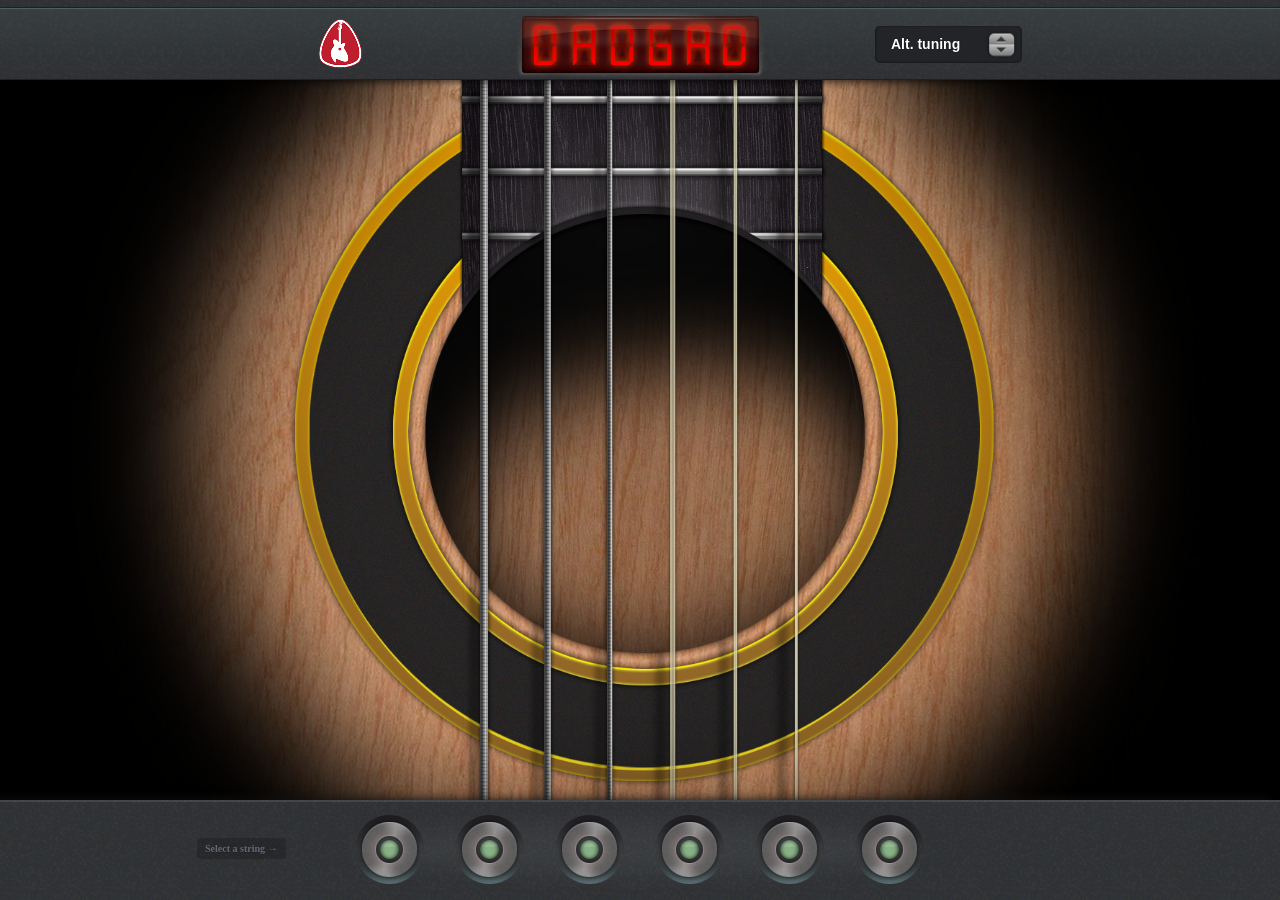
<file: GUITARTUNERCHORDFYLAN/dadgad.html>
<!DOCTYPE html>
<html lang="en">
<head>
	<meta charset="utf-8" />
	
	<title>Guitar Tuner</title>
	
	<link href="img/icons/favicon.png" rel="shortcut icon" />
	<link rel="stylesheet" href="css/madahrohani.css" />
	
	<script src="js/jquery-1.6.1.min.js"></script>
	<script src="js/scripts.js"></script>
</head>
<body>
	<nav>
		<ul>
			<li><div title="STEM GUITAR" tabindex="1"></div></li>
			<li class="LCD" id="dadgad">
				<div id="LCD1"></div>
				<div id="LCD2"></div>
				<div id="LCD3"></div>
				<div id="LCD4"></div>
				<div id="LCD5"></div>
				<div id="LCD6"></div>
			</li>
			<li class="dropdown" tabindex="2">
				Alt. tuning
				<ul>
					<li><a href="index.html" tabindex="3">Standard</a></li>
					<li><a href="half-step.html" tabindex="3">1/2 Step Down</a></li>
					<li><a href="full-step.html" tabindex="3">Full Step Down</a></li>
					<li><a href="drop-d.html" tabindex="3">Drop D</a></li>
					<li><a href="drop-c.html" tabindex="3">Drop C</a></li>
					<li><a href="open-d.html" tabindex="3">Open D</a></li>
					<li><a href="dadgad.html" tabindex="3">DADGAD</a></li>
					<li><a href="iris.html" tabindex="3">Iris</a></li>
				</ul>
			</li>
		</ul>
	</nav>
	
	<section id="buttons">
		<div>
			<h6>Select a string &rarr;</h6>
			<ul id="notes">
				<li id="noteD1" tabindex="4"></li>
				<li id="noteA1" tabindex="5"></li>
				<li id="noteD2" tabindex="6"></li>
				<li id="noteG2" tabindex="7"></li>
				<li id="noteA2" tabindex="8"></li>
				<li id="noteD3" tabindex="9"></li>
			</ul>
		</div>	
	</section>
	
	<section id="FAQ">
		<div>
			<div id="close-button"></div>
			
			<h1>Guitar Tuner <small>Version 2.0</small></h1>
			
			<h2>Frequently Asked Questions (FAQ)</h2>
			
			<h3>Do I need a microphone?</h3>
			<p>Nope, this is not an electronic tuner. This tuner serves as a reference for the notes you need when you tune your guitar, but it's up to your ears to do the actual tuning work. This is what it means to <em>tune your guitar by ear</em> and it's a lot more fun to do. Try it out. </p>
			
			<h3>Can I use my keyboard to navigate?</h3>
			<p>Absolutely! Number keys <strong>1 through 6</strong> correspond to their strings.<p>
			<p>You can also advance to adjacent strings using the <strong>left and right</strong> arrow keys.</p>
			<p>Pressing <strong>ESC</strong> will stop all the notes ringing.</p>
			
			<h3>Who made this thing?</h3>
			<p>This app was made by two very fine gentlemen:</p>
				<ul>
					<li><strong>Yosh Talwar - </strong> <a href="http://ytalwar.com" target="_blank">ytalwar.com</a> and</li>
					<li><strong>Tim West - </strong> <a href="http://www.timwestdesigns.com" target="_blank">timwestdesigns.com</a></li>
				</ul>
			
			<h3>Are you going to make an Android or iPhone app?</h3>
			<p>Maybe. Do you want to help? If so, get in touch.</p>
			
			<h3>I have other questions.</h3>
			<p>If you have any other questions, or you're just bored and want to say hey, feel free to get in touch with either of us from our websites.</p>
		</div>
	</section>

<script type="text/javascript">

  var _gaq = _gaq || [];
  _gaq.push(['_setAccount', 'UA-24338622-1']);
  _gaq.push(['_trackPageview']);

  (function() {
    var ga = document.createElement('script'); ga.type = 'text/javascript'; ga.async = true;
    ga.src = ('https:' == document.location.protocol ? 'https://ssl' : 'http://www') + '.google-analytics.com/ga.js';
    var s = document.getElementsByTagName('script')[0]; s.parentNode.insertBefore(ga, s);
  })();

</script>

</body>
</html>
<!-- 
                       _____
                      q o o p
                      q o!o p
                      d o!o b
                       \!!!/
                       |===|
                       |!!!|
                       |!!!|
                       |!!!|
                       |!!!|
                       |!!!|
                      _|!!!|__
                    .+=|!!!|=+.`.
                  .'   |!!!|   `.\
                 /     !===!     \\
                 |    /|!!!|\    ||
                  \   \!!!!!/   //
                   )   `==='   ((
                 .'    !!!!!    `..
                /      !!!!!      \\
               |       !!!!!       ||
               |       !!!!!       ||
               |       !!!!!       ||
                \     =======     //
                 `.    ooooo    .;'
                   `-._______.-'

-->
</file>
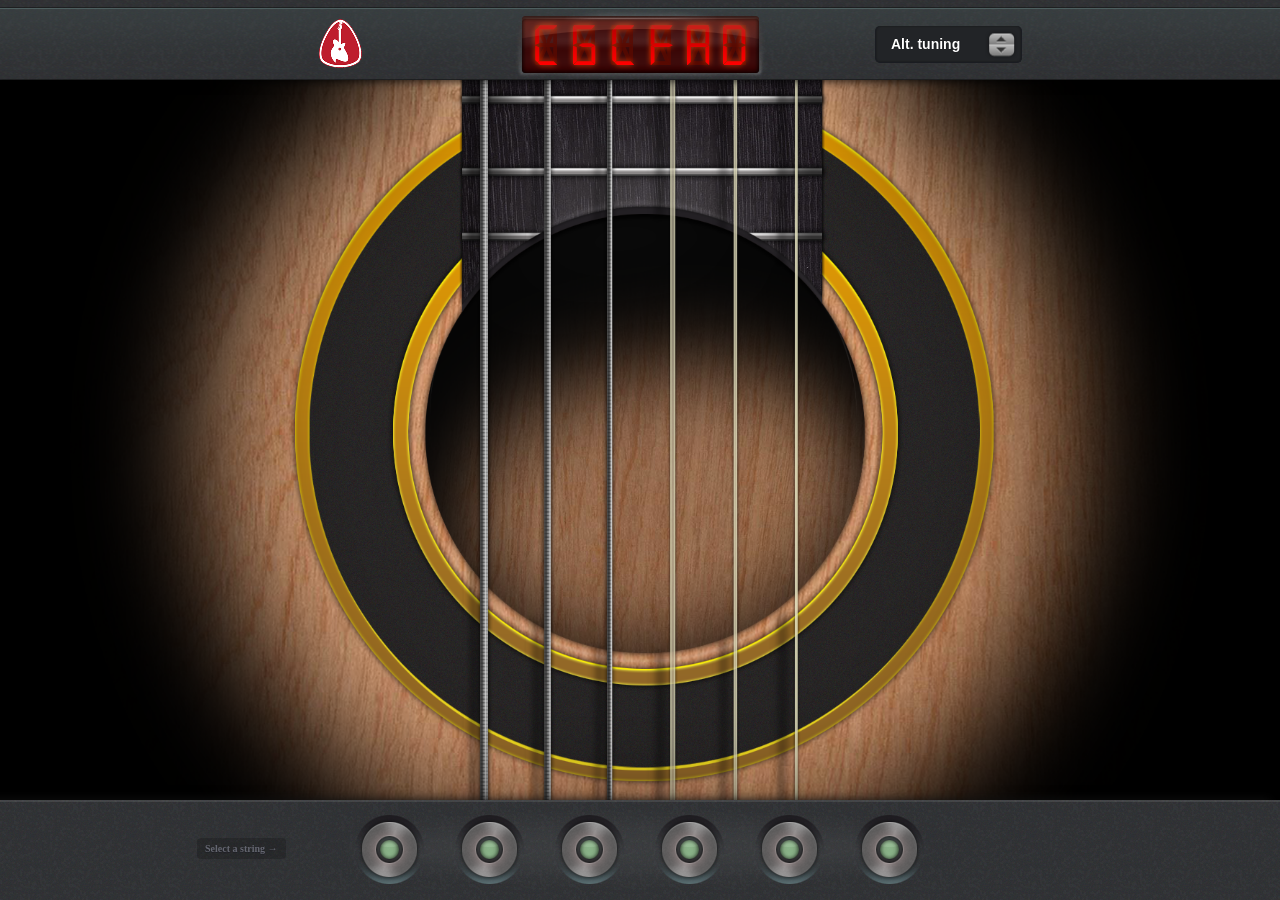
<file: GUITARTUNERCHORDFYLAN/drop-c.html>
<!DOCTYPE html>
<html lang="en">
<head>
	<meta charset="utf-8" />
	
	<title>Guitar Tuner</title>
	
	<link href="img/icons/favicon.png" rel="shortcut icon" />
	<link rel="stylesheet" href="css/madahrohani.css" />
	
	<script src="js/jquery-1.6.1.min.js"></script>
	<script src="js/scripts.js"></script>
</head>
<body>
	<nav>
		<ul>
			<li><div title="FAQ" tabindex="1"></div></li>
			<li class="LCD" id="drop-c">
				<div id="LCD1"></div>
				<div id="LCD2"></div>
				<div id="LCD3"></div>
				<div id="LCD4"></div>
				<div id="LCD5"></div>
				<div id="LCD6"></div>
			</li>
			<li class="dropdown" tabindex="2">
				Alt. tuning
				<ul>
					<li><a href="index.html" tabindex="3">Standard</a></li>
					<li><a href="half-step.html" tabindex="3">1/2 Step Down</a></li>
					<li><a href="full-step.html" tabindex="3">Full Step Down</a></li>
					<li><a href="drop-d.html" tabindex="3">Drop D</a></li>
					<li><a href="drop-c.html" tabindex="3">Drop C</a></li>
					<li><a href="open-d.html" tabindex="3">Open D</a></li>
					<li><a href="dadgad.html" tabindex="3">DADGAD</a></li>
					<li><a href="iris.html" tabindex="3">Iris</a></li>
				</ul>
			</li>
		</ul>
	</nav>
	
	<section id="buttons">
		<div>
			<h6>Select a string &rarr;</h6>
			<ul id="notes">
				<li id="noteC1" tabindex="4"></li>
				<li id="noteG1" tabindex="5"></li>
				<li id="noteC2" tabindex="6"></li>
				<li id="noteF2" tabindex="7"></li>
				<li id="noteA2" tabindex="8"></li>
				<li id="noteD3" tabindex="9"></li>
			</ul>
		</div>
	</section>
	
	<section id="FAQ">
		<div>
			<div id="close-button"></div>
			
			<h1>Guitar Tuner <small>Version 2.0</small></h1>
			
			<h2>Frequently Asked Questions (FAQ)</h2>
			
			<h3>Do I need a microphone?</h3>
			<p>Nope, this is not an electronic tuner. This tuner serves as a reference for the notes you need when you tune your guitar, but it's up to your ears to do the actual tuning work. This is what it means to <em>tune your guitar by ear</em> and it's a lot more fun to do. Try it out. </p>
			
			<h3>Can I use my keyboard to navigate?</h3>
			<p>Absolutely! Number keys <strong>1 through 6</strong> correspond to their strings.<p>
			<p>You can also advance to adjacent strings using the <strong>left and right</strong> arrow keys.</p>
			<p>Pressing <strong>ESC</strong> will stop all the notes ringing.</p>
			
			<h3>Who made this thing?</h3>
			<p>This app was made by two very fine gentlemen:</p>
				<ul>
					<li><strong>Yosh Talwar - </strong> <a href="http://ytalwar.com" target="_blank">ytalwar.com</a> and</li>
					<li><strong>Tim West - </strong> <a href="http://www.timwestdesigns.com" target="_blank">timwestdesigns.com</a></li>
				</ul>
			
			<h3>Are you going to make an Android or iPhone app?</h3>
			<p>Maybe. Do you want to help? If so, get in touch.</p>
			
			<h3>I have other questions.</h3>
			<p>If you have any other questions, or you're just bored and want to say hey, feel free to get in touch with either of us from our websites.</p>
		</div>
	</section>

<script type="text/javascript">

  var _gaq = _gaq || [];
  _gaq.push(['_setAccount', 'UA-24338622-1']);
  _gaq.push(['_trackPageview']);

  (function() {
    var ga = document.createElement('script'); ga.type = 'text/javascript'; ga.async = true;
    ga.src = ('https:' == document.location.protocol ? 'https://ssl' : 'http://www') + '.google-analytics.com/ga.js';
    var s = document.getElementsByTagName('script')[0]; s.parentNode.insertBefore(ga, s);
  })();

</script>

</body>
</html>
<!-- 
                       _____
                      q o o p
                      q o!o p
                      d o!o b
                       \!!!/
                       |===|
                       |!!!|
                       |!!!|
                       |!!!|
                       |!!!|
                       |!!!|
                      _|!!!|__
                    .+=|!!!|=+.`.
                  .'   |!!!|   `.\
                 /     !===!     \\
                 |    /|!!!|\    ||
                  \   \!!!!!/   //
                   )   `==='   ((
                 .'    !!!!!    `..
                /      !!!!!      \\
               |       !!!!!       ||
               |       !!!!!       ||
               |       !!!!!       ||
                \     =======     //
                 `.    ooooo    .;'
                   `-._______.-'

-->
</file>
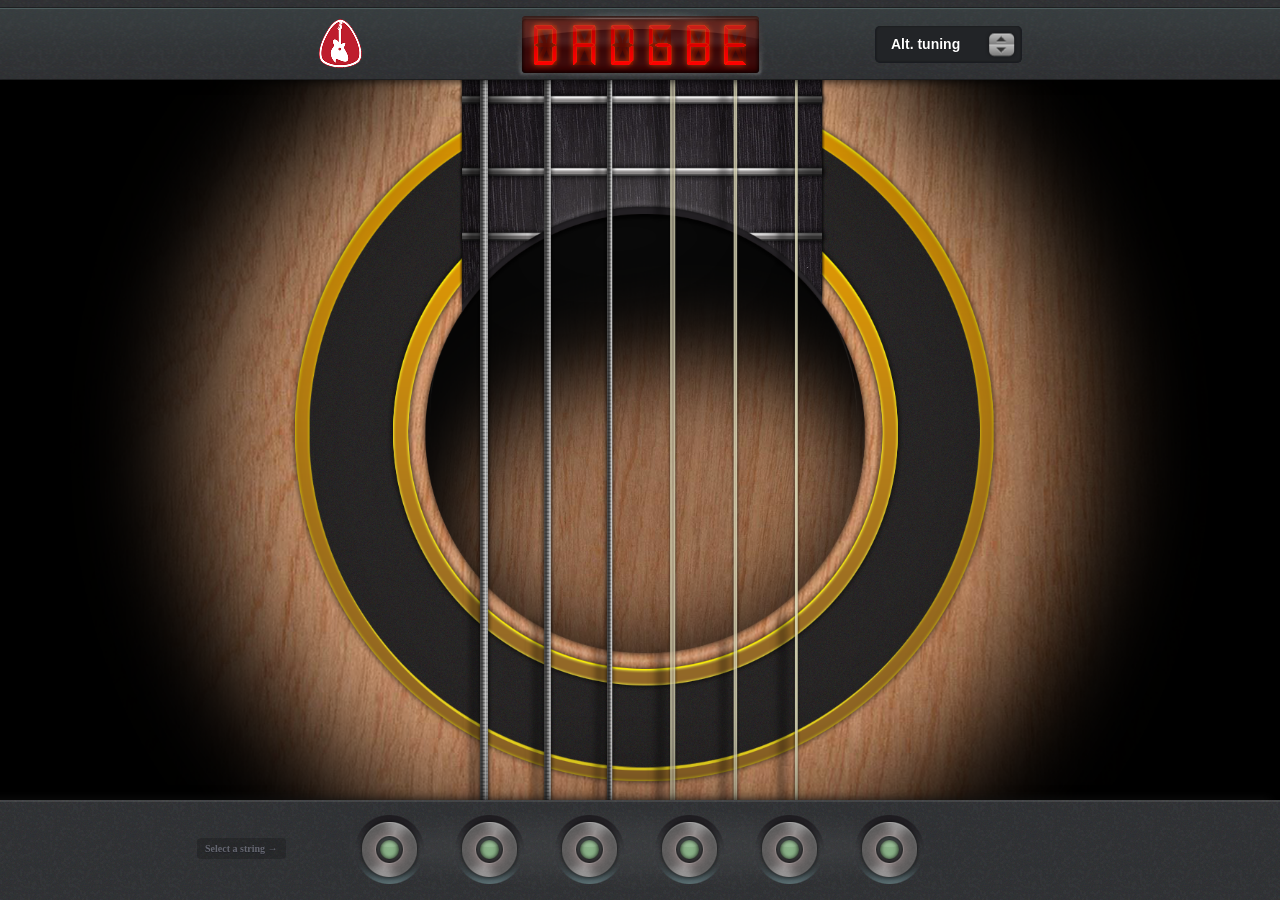
<file: GUITARTUNERCHORDFYLAN/drop-d.html>
<!DOCTYPE html>
<html lang="en">
<head>
	<meta charset="utf-8" />
	
	<title>Guitar Tuner</title>
	
	<link href="img/icons/favicon.png" rel="shortcut icon" />
	<link rel="stylesheet" href="css/madahrohani.css" type="text/css" />
	
	<script src="js/jquery-1.6.1.min.js"></script>
	<script src="js/scripts.js"></script>
</head>
<body>
	<nav>
		<ul>
			<li><div title="FAQ" tabindex="1"></div></li>
			<li class="LCD" id="drop-d">
				<div id="LCD1"></div>
				<div id="LCD2"></div>
				<div id="LCD3"></div>
				<div id="LCD4"></div>
				<div id="LCD5"></div>
				<div id="LCD6"></div>
			</li>
			<li class="dropdown" tabindex="2">
				Alt. tuning
				<ul>
					<li><a href="index.html" tabindex="3">Standard</a></li>
					<li><a href="half-step.html" tabindex="3">1/2 Step Down</a></li>
					<li><a href="full-step.html" tabindex="3">Full Step Down</a></li>
					<li><a href="drop-d.html" tabindex="3">Drop D</a></li>
					<li><a href="drop-c.html" tabindex="3">Drop C</a></li>
					<li><a href="open-d.html" tabindex="3">Open D</a></li>
					<li><a href="dadgad.html" tabindex="3">DADGAD</a></li>
					<li><a href="iris.html" tabindex="3">Iris</a></li>
				</ul>
			</li>
		</ul>
	</nav>
	
	<section id="buttons">
		<div>
			<h6>Select a string &rarr;</h6>
			<ul id="notes">
				<li id="noteD1" tabindex="4"></li>
				<li id="noteA1" tabindex="5"></li>
				<li id="noteD2" tabindex="6"></li>
				<li id="noteG2" tabindex="7"></li>
				<li id="noteB2" tabindex="8"></li>
				<li id="noteE3" tabindex="9"></li>
			</ul>
		</div>	
	</section>
	
	<section id="FAQ">
		<div>
			<div id="close-button"></div>
			
			<h1>Guitar Tuner <small>Version 2.0</small></h1>
			
			<h2>Frequently Asked Questions (FAQ)</h2>
			
			<h3>Do I need a microphone?</h3>
			<p>Nope, this is not an electronic tuner. This tuner serves as a reference for the notes you need when you tune your guitar, but it's up to your ears to do the actual tuning work. This is what it means to <em>tune your guitar by ear</em> and it's a lot more fun to do. Try it out. </p>
			
			<h3>Can I use my keyboard to navigate?</h3>
			<p>Absolutely! Number keys <strong>1 through 6</strong> correspond to their strings.<p>
			<p>You can also advance to adjacent strings using the <strong>left and right</strong> arrow keys.</p>
			<p>Pressing <strong>ESC</strong> will stop all the notes ringing.</p>
			
			<h3>Who made this thing?</h3>
			<p>This app was made by two very fine gentlemen:</p>
				<ul>
					<li><strong>Yosh Talwar - </strong> <a href="http://ytalwar.com" target="_blank">ytalwar.com</a> and</li>
					<li><strong>Tim West - </strong> <a href="http://www.timwestdesigns.com" target="_blank">timwestdesigns.com</a></li>
				</ul>
			
			<h3>Are you going to make an Android or iPhone app?</h3>
			<p>Maybe. Do you want to help? If so, get in touch.</p>
			
			<h3>I have other questions.</h3>
			<p>If you have any other questions, or you're just bored and want to say hey, feel free to get in touch with either of us from our websites.</p>
		</div>
	</section>

<script type="text/javascript">

  var _gaq = _gaq || [];
  _gaq.push(['_setAccount', 'UA-24338622-1']);
  _gaq.push(['_trackPageview']);

  (function() {
    var ga = document.createElement('script'); ga.type = 'text/javascript'; ga.async = true;
    ga.src = ('https:' == document.location.protocol ? 'https://ssl' : 'http://www') + '.google-analytics.com/ga.js';
    var s = document.getElementsByTagName('script')[0]; s.parentNode.insertBefore(ga, s);
  })();

</script>

</body>
</html>
<!-- 
                       _____
                      q o o p
                      q o!o p
                      d o!o b
                       \!!!/
                       |===|
                       |!!!|
                       |!!!|
                       |!!!|
                       |!!!|
                       |!!!|
                      _|!!!|__
                    .+=|!!!|=+.`.
                  .'   |!!!|   `.\
                 /     !===!     \\
                 |    /|!!!|\    ||
                  \   \!!!!!/   //
                   )   `==='   ((
                 .'    !!!!!    `..
                /      !!!!!      \\
               |       !!!!!       ||
               |       !!!!!       ||
               |       !!!!!       ||
                \     =======     //
                 `.    ooooo    .;'
                   `-._______.-'

-->
</file>
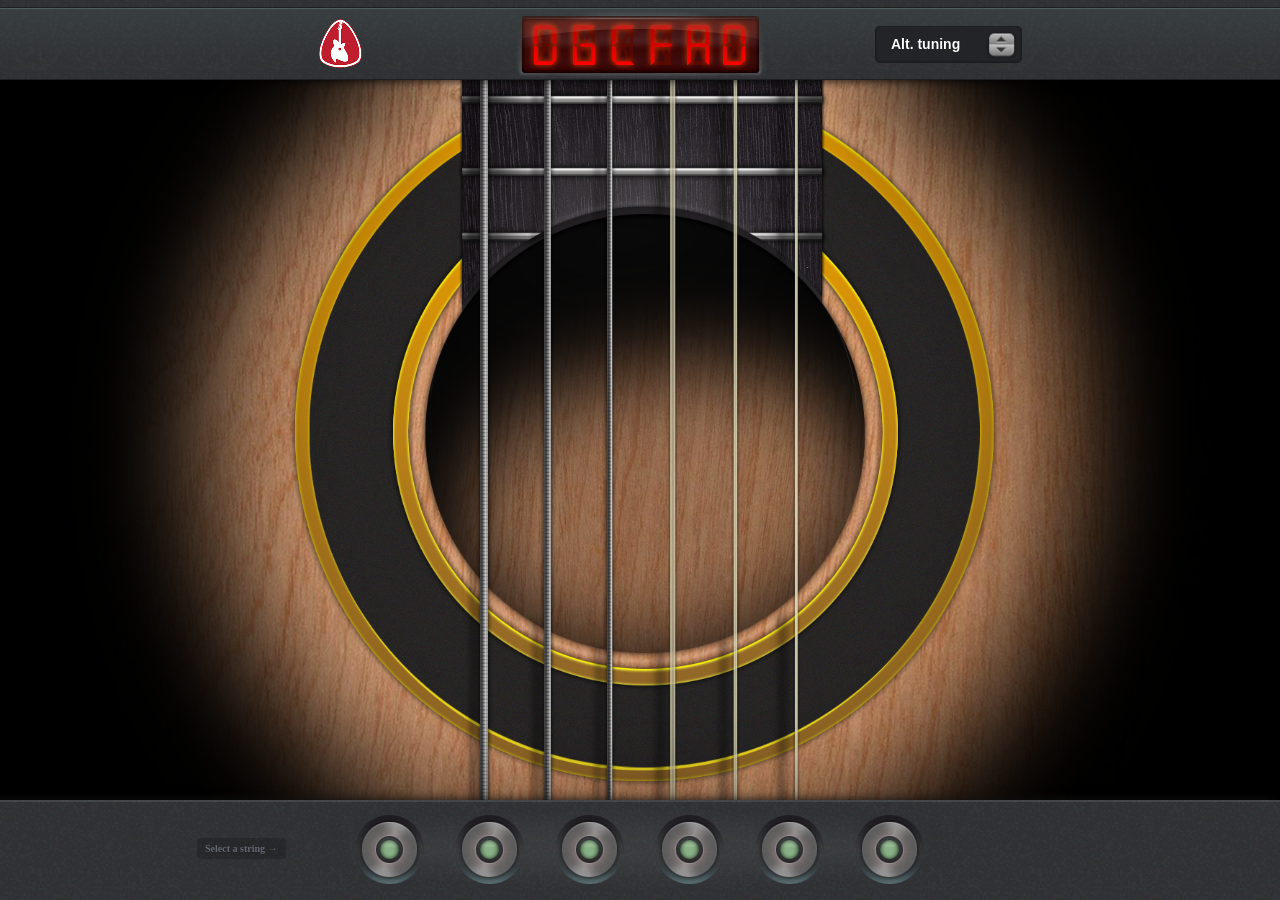
<file: GUITARTUNERCHORDFYLAN/full-step.html>
<!DOCTYPE html>
<html lang="en">
<head>
	<meta charset="utf-8" />
	
	<title>Guitar Tuner</title>
	
	<link href="img/icons/favicon.png" rel="shortcut icon" />
	<link rel="stylesheet" href="css/madahrohani.css" />
	
	<script src="js/jquery-1.6.1.min.js"></script>
	<script src="js/scripts.js"></script>
</head>
<body>
	<nav>
		<ul>
			<li><div title="FAQ" tabindex="1"></div></li>
			<li class="LCD" id="full-step">
				<div id="LCD1"></div>
				<div id="LCD2"></div>
				<div id="LCD3"></div>
				<div id="LCD4"></div>
				<div id="LCD5"></div>
				<div id="LCD6"></div>
			</li>
			<li class="dropdown" tabindex="2">
				Alt. tuning
				<ul>
					<li><a href="index.html" tabindex="3">Standard</a></li>
					<li><a href="half-step.html" tabindex="3">1/2 Step Down</a></li>
					<li><a href="full-step.html" tabindex="3">Full Step Down</a></li>
					<li><a href="drop-d.html" tabindex="3">Drop D</a></li>
					<li><a href="drop-c.html" tabindex="3">Drop C</a></li>
					<li><a href="open-d.html" tabindex="3">Open D</a></li>
					<li><a href="dadgad.html" tabindex="3">DADGAD</a></li>
					<li><a href="iris.html" tabindex="3">Iris</a></li>
				</ul>
			</li>
		</ul>
	</nav>
	
	<section id="buttons">
		<div>
			<h6>Select a string &rarr;</h6>
			<ul id="notes">
				<li id="noteD1" tabindex="4"></li>
				<li id="noteG1" tabindex="5"></li>
				<li id="noteC2" tabindex="6"></li>
				<li id="noteF2" tabindex="7"></li>
				<li id="noteA2" tabindex="8"></li>
				<li id="noteD3" tabindex="9"></li>
			</ul>
		</div>	
	</section>
	
	<section id="FAQ">
		<div>
			<div id="close-button"></div>
			
			<h1>Guitar Tuner <small>Version 2.0</small></h1>
			
			<h2>Frequently Asked Questions (FAQ)</h2>
			
			<h3>Do I need a microphone?</h3>
			<p>Nope, this is not an electronic tuner. This tuner serves as a reference for the notes you need when you tune your guitar, but it's up to your ears to do the actual tuning work. This is what it means to <em>tune your guitar by ear</em> and it's a lot more fun to do. Try it out. </p>
			
			<h3>Can I use my keyboard to navigate?</h3>
			<p>Absolutely! Number keys <strong>1 through 6</strong> correspond to their strings.<p>
			<p>You can also advance to adjacent strings using the <strong>left and right</strong> arrow keys.</p>
			<p>Pressing <strong>ESC</strong> will stop all the notes ringing.</p>
			
			<h3>Who made this thing?</h3>
			<p>This app was made by two very fine gentlemen:</p>
				<ul>
					<li><strong>Yosh Talwar - </strong> <a href="http://ytalwar.com" target="_blank">ytalwar.com</a> and</li>
					<li><strong>Tim West - </strong> <a href="http://www.timwestdesigns.com" target="_blank">timwestdesigns.com</a></li>
				</ul>
			
			<h3>Are you going to make an Android or iPhone app?</h3>
			<p>Maybe. Do you want to help? If so, get in touch.</p>
			
			<h3>I have other questions.</h3>
			<p>If you have any other questions, or you're just bored and want to say hey, feel free to get in touch with either of us from our websites.</p>
		</div>
	</section>

<script type="text/javascript">

  var _gaq = _gaq || [];
  _gaq.push(['_setAccount', 'UA-24338622-1']);
  _gaq.push(['_trackPageview']);

  (function() {
    var ga = document.createElement('script'); ga.type = 'text/javascript'; ga.async = true;
    ga.src = ('https:' == document.location.protocol ? 'https://ssl' : 'http://www') + '.google-analytics.com/ga.js';
    var s = document.getElementsByTagName('script')[0]; s.parentNode.insertBefore(ga, s);
  })();

</script>

</body>
</html>
<!-- 
                       _____
                      q o o p
                      q o!o p
                      d o!o b
                       \!!!/
                       |===|
                       |!!!|
                       |!!!|
                       |!!!|
                       |!!!|
                       |!!!|
                      _|!!!|__
                    .+=|!!!|=+.`.
                  .'   |!!!|   `.\
                 /     !===!     \\
                 |    /|!!!|\    ||
                  \   \!!!!!/   //
                   )   `==='   ((
                 .'    !!!!!    `..
                /      !!!!!      \\
               |       !!!!!       ||
               |       !!!!!       ||
               |       !!!!!       ||
                \     =======     //
                 `.    ooooo    .;'
                   `-._______.-'

-->
</file>
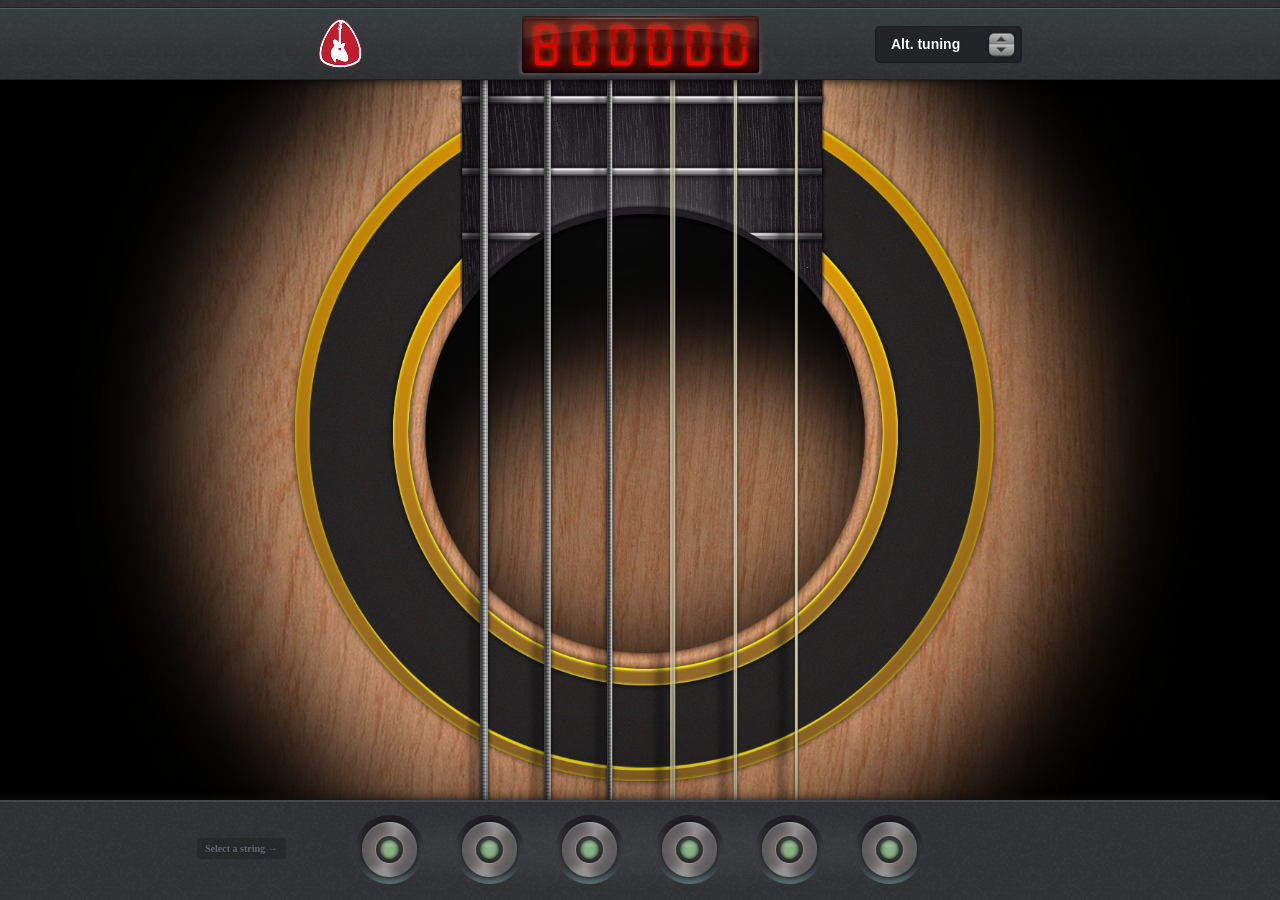
<file: GUITARTUNERCHORDFYLAN/iris.html>
<!DOCTYPE html>
<html lang="en">
<head>
	<meta charset="utf-8" />
	
	<title>Guitar Tuner</title>
	
	<link href="img/icons/favicon.png" rel="shortcut icon" />
	<link rel="stylesheet" href="css/madahrohani.css" />
	
	<script src="js/jquery-1.6.1.min.js"></script>
	<script src="js/scripts.js"></script>
</head>
<body>
	<nav>
		<ul>
			<li><div title="FAQ" tabindex="1"></div></li>
			<li class="LCD" id="iris">
				<div id="LCD1"></div>
				<div id="LCD2"></div>
				<div id="LCD3"></div>
				<div id="LCD4"></div>
				<div id="LCD5"></div>
				<div id="LCD6"></div>
			</li>
			<li class="dropdown" tabindex="2">
				Alt. tuning
				<ul>
					<li><a href="index.html" tabindex="3">Standard</a></li>
					<li><a href="half-step.html" tabindex="3">1/2 Step Down</a></li>
					<li><a href="full-step.html" tabindex="3">Full Step Down</a></li>
					<li><a href="drop-d.html" tabindex="3">Drop D</a></li>
					<li><a href="drop-c.html" tabindex="3">Drop C</a></li>
					<li><a href="open-d.html" tabindex="3">Open D</a></li>
					<li><a href="dadgad.html" tabindex="3">DADGAD</a></li>
					<li><a href="iris.html" tabindex="3">Iris</a></li>
				</ul>
			</li>
		</ul>
	</nav>
	
	<section id="buttons">
		<div>
			<h6>Select a string &rarr;</h6>
			<ul id="notes">
				<li id="noteB1" tabindex="4"></li>
				<li id="noteD1" tabindex="5"></li>
				<li id="noteD2" tabindex="6"></li>
				<li id="noteD4" tabindex="7"></li>
				<li id="noteD5" tabindex="8"></li>
				<li id="noteD3" tabindex="9"></li>
			</ul>
		</div>
	</section>
	
	<section id="FAQ">
		<div>
			<div id="close-button"></div>
			
			<h1>Guitar Tuner <small>Version 2.0</small></h1>
			
			<h2>Frequently Asked Questions (FAQ)</h2>
			
			<h3>Do I need a microphone?</h3>
			<p>Nope, this is not an electronic tuner. This tuner serves as a reference for the notes you need when you tune your guitar, but it's up to your ears to do the actual tuning work. This is what it means to <em>tune your guitar by ear</em> and it's a lot more fun to do. Try it out. </p>
			
			<h3>Can I use my keyboard to navigate?</h3>
			<p>Absolutely! Number keys <strong>1 through 6</strong> correspond to their strings.<p>
			<p>You can also advance to adjacent strings using the <strong>left and right</strong> arrow keys.</p>
			<p>Pressing <strong>ESC</strong> will stop all the notes ringing.</p>
			
			<h3>Who made this thing?</h3>
			<p>This app was made by two very fine gentlemen:</p>
				<ul>
					<li><strong>Yosh Talwar - </strong> <a href="http://ytalwar.com" target="_blank">ytalwar.com</a> and</li>
					<li><strong>Tim West - </strong> <a href="http://www.timwestdesigns.com" target="_blank">timwestdesigns.com</a></li>
				</ul>
			
			<h3>Are you going to make an Android or iPhone app?</h3>
			<p>Maybe. Do you want to help? If so, get in touch.</p>
			
			<h3>I have other questions.</h3>
			<p>If you have any other questions, or you're just bored and want to say hey, feel free to get in touch with either of us from our websites.</p>
		</div>
	</section>

<script type="text/javascript">

  var _gaq = _gaq || [];
  _gaq.push(['_setAccount', 'UA-24338622-1']);
  _gaq.push(['_trackPageview']);

  (function() {
    var ga = document.createElement('script'); ga.type = 'text/javascript'; ga.async = true;
    ga.src = ('https:' == document.location.protocol ? 'https://ssl' : 'http://www') + '.google-analytics.com/ga.js';
    var s = document.getElementsByTagName('script')[0]; s.parentNode.insertBefore(ga, s);
  })();

</script>

</body>
</html>
<!-- 
                       _____
                      q o o p
                      q o!o p
                      d o!o b
                       \!!!/
                       |===|
                       |!!!|
                       |!!!|
                       |!!!|
                       |!!!|
                       |!!!|
                      _|!!!|__
                    .+=|!!!|=+.`.
                  .'   |!!!|   `.\
                 /     !===!     \\
                 |    /|!!!|\    ||
                  \   \!!!!!/   //
                   )   `==='   ((
                 .'    !!!!!    `..
                /      !!!!!      \\
               |       !!!!!       ||
               |       !!!!!       ||
               |       !!!!!       ||
                \     =======     //
                 `.    ooooo    .;'
                   `-._______.-'

-->
</file>
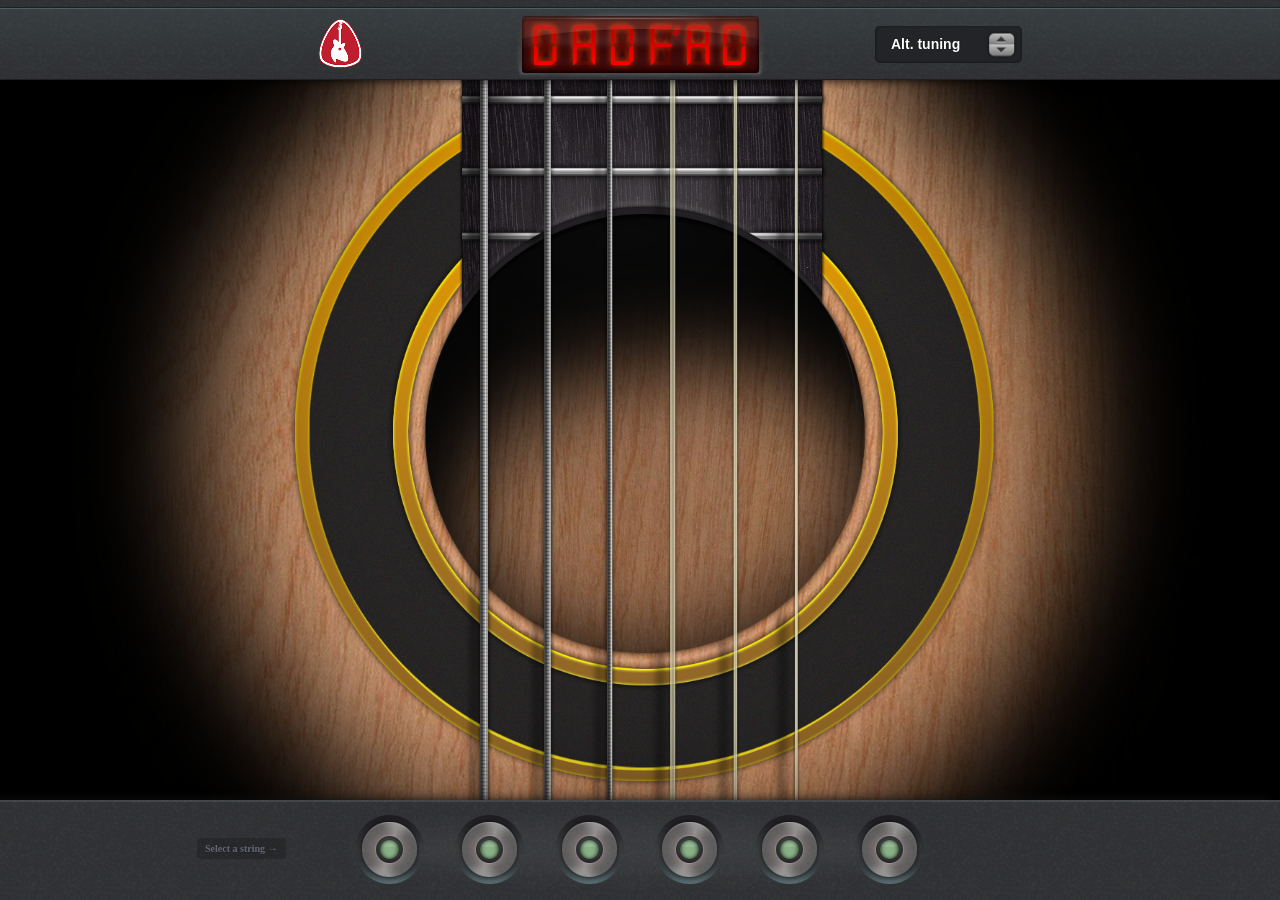
<file: GUITARTUNERCHORDFYLAN/open-d.html>
<!DOCTYPE html>
<html lang="en">
<head>
	<meta charset="utf-8" />
	
	<title>Guitar Tuner</title>
	
	<link href="img/icons/favicon.png" rel="shortcut icon" />
	<link rel="stylesheet" href="css/madahrohani.css" />
	
	<script src="js/jquery-1.6.1.min.js"></script>
	<script src="js/scripts.js"></script>
</head>
<body>
	<nav>
		<ul>
			<li><div title="FAQ" tabindex="1"></div></li>
			<li class="LCD" id="open-d">
				<div id="LCD1"></div>
				<div id="LCD2"></div>
				<div id="LCD3"></div>
				<div id="LCD4"></div>
				<div id="LCD5"></div>
				<div id="LCD6"></div>
			</li>
			<li class="dropdown" tabindex="2">
				Alt. tuning
				<ul>
					<li><a href="index.html" tabindex="3">Standard</a></li>
					<li><a href="half-step.html" tabindex="3">1/2 Step Down</a></li>
					<li><a href="full-step.html" tabindex="3">Full Step Down</a></li>
					<li><a href="drop-d.html" tabindex="3">Drop D</a></li>
					<li><a href="drop-c.html" tabindex="3">Drop C</a></li>
					<li><a href="open-d.html" tabindex="3">Open D</a></li>
					<li><a href="dadgad.html" tabindex="3">DADGAD</a></li>
					<li><a href="iris.html" tabindex="3">Iris</a></li>
				</ul>
			</li>
		</ul>
	</nav>
	
	<section id="buttons">
		<div>
			<h6>Select a string &rarr;</h6>
			<ul id="notes">
				<li id="noteD1" tabindex="4"></li>
				<li id="noteA1" tabindex="5"></li>
				<li id="noteD2" tabindex="6"></li>
				<li id="noteFH2" tabindex=7""></li>
				<li id="noteA2" tabindex="8"></li>
				<li id="noteD3" tabindex="9"></li>
			</ul>
		</div>	
	</section>
	
	<section id="FAQ">
		<div>
			<div id="close-button"></div>
			
			<h1>Guitar Tuner <small>Version 2.0</small></h1>
			
			<h2>Frequently Asked Questions (FAQ)</h2>
			
			<h3>Do I need a microphone?</h3>
			<p>Nope, this is not an electronic tuner. This tuner serves as a reference for the notes you need when you tune your guitar, but it's up to your ears to do the actual tuning work. This is what it means to <em>tune your guitar by ear</em> and it's a lot more fun to do. Try it out. </p>
			
			<h3>Can I use my keyboard to navigate?</h3>
			<p>Absolutely! Number keys <strong>1 through 6</strong> correspond to their strings.<p>
			<p>You can also advance to adjacent strings using the <strong>left and right</strong> arrow keys.</p>
			<p>Pressing <strong>ESC</strong> will stop all the notes ringing.</p>
			
			<h3>Who made this thing?</h3>
			<p>This app was made by two very fine gentlemen:</p>
				<ul>
					<li><strong>Yosh Talwar - </strong> <a href="http://ytalwar.com" target="_blank">ytalwar.com</a> and</li>
					<li><strong>Tim West - </strong> <a href="http://www.timwestdesigns.com" target="_blank">timwestdesigns.com</a></li>
				</ul>
			
			<h3>Are you going to make an Android or iPhone app?</h3>
			<p>Maybe. Do you want to help? If so, get in touch.</p>
			
			<h3>I have other questions.</h3>
			<p>If you have any other questions, or you're just bored and want to say hey, feel free to get in touch with either of us from our websites.</p>
		</div>
	</section>
	
<script type="text/javascript">

  var _gaq = _gaq || [];
  _gaq.push(['_setAccount', 'UA-24338622-1']);
  _gaq.push(['_trackPageview']);

  (function() {
    var ga = document.createElement('script'); ga.type = 'text/javascript'; ga.async = true;
    ga.src = ('https:' == document.location.protocol ? 'https://ssl' : 'http://www') + '.google-analytics.com/ga.js';
    var s = document.getElementsByTagName('script')[0]; s.parentNode.insertBefore(ga, s);
  })();

</script>
	
</body>
</html>
<!-- 
                       _____
                      q o o p
                      q o!o p
                      d o!o b
                       \!!!/
                       |===|
                       |!!!|
                       |!!!|
                       |!!!|
                       |!!!|
                       |!!!|
                      _|!!!|__
                    .+=|!!!|=+.`.
                  .'   |!!!|   `.\
                 /     !===!     \\
                 |    /|!!!|\    ||
                  \   \!!!!!/   //
                   )   `==='   ((
                 .'    !!!!!    `..
                /      !!!!!      \\
               |       !!!!!       ||
               |       !!!!!       ||
               |       !!!!!       ||
                \     =======     //
                 `.    ooooo    .;'
                   `-._______.-'

-->
</file>
<file: GUITARTUNERCHORDFYLAN/css/madahrohani.css>
/*= 
=Name====| GUITAR TUNER CHROME/WEB APP
=Authors=| Yosh Talwar and Tim West
=Website=| ytalwar.com | www.timwestdesigns.com
=Date====| June 2011
=*/

@import url("reset.css");
@import url("LCD.css");

html {
	height: 100%;
	min-width: 900px;
	min-height: 600px;
}
body {
	height: 100%;
	background: #000 url(../img/bg.png) no-repeat center 0;
	font-family: Helvetica, Arial, sans-serif;
	font-size: 14px;
	color: #666;
	background-size: auto 100%;
	overflow: hidden;
}
nav {
	width: 100%;
	height: 80px;
	position: fixed;
	top: 0;
	background: url(../img/nav-bg.png) repeat center bottom;
	box-shadow: 0 0 10px #000;
	z-index: 500;
}
nav ul {
	width: 900px;
	height: 70px;
	margin: 10px auto 0;
	list-style: none;
}
nav > ul > li {
	width: 300px;
	height: 70px;
	float: left;
}

/** NAV1: FAQ Button **/
nav ul li:first-child div {
	width: 60px;
	height: 60px;
	margin: 8px auto 0;
	background: url(../img/logoo.png) no-repeat center top;
}

/** NAV2: LCD **/
nav .LCD div {
	width: 39px;
	height: 60px;
	float: left;
}
nav .LCD div:first-child {
	margin-left:34px;
}
#half-step #LCD1 {
	width: 43px;
}
#half-step #LCD4,#half-step #LCD5,#half-step #LCD6 {
	width: 37px;
}
#open-d #LCD4{
	width: 41px;
}

/** NAV3: DROPDOWN **/
nav .dropdown {
	width: 130px;
	height: 36px;
	color: #fff;
	margin: 16px 0 0 85px;
	padding: 0 0 0 15px;
	line-height: 36px;
	font-weight: bold;
	background: #222427 url(../img/dropdown.png) center;
	border: 1px solid #1a1c21;
	border-top: 0;
	border-radius: 5px;
	box-shadow:inset 0 0 2px rgba(0,0,0,0.5);
	text-shadow: 0 0 1px #000;
	cursor: pointer;
}
nav .dropdown:hover,nav .dropdown:focus {
	border-radius: 5px 5px 0 0;
}
nav .dropdown ul {
	margin: 0 0 0 -15px;
	text-align: center;
	height: 0;
	width: 145px;
	overflow: hidden;
	border-radius: 0 0 5px 5px;
	box-shadow: 0 0 10px #222;
}
nav .dropdown ul li {
	height: 30px;
	line-height: 30px;
	background: #ccc url(../img/dropdown-li-bg.png) no-repeat center;
	border-top: 1px solid #bbb;
}
nav .dropdown ul li:last-child {
	border-radius: 0 0 7px 7px;
}
nav .dropdown ul li:nth-child(2n+1) {
	background: #ddd url(../img/dropdown-li-bg.png) no-repeat center;
}
nav .dropdown ul li a {
	display: block;
	height: 31px;
	margin: -1px 0 0 0;
	color: #333;
	font-weight: bold;
	text-decoration: none;
	text-shadow: 0 1px 1px #eee;
}
nav .dropdown ul li a:hover,nav .dropdown ul li a:focus {
	background: #222427;
	border-top: 1px solid #000;
	color: #ec6978;
	text-shadow: 0 1px 1px #111;
}

/** BUTTONS **/
#buttons {
	width: 100%;
	min-width: 900px;
	height: 100px;
	position: fixed;
	bottom: 0;
	background: url(../img/buttons-bg.png) repeat;
	box-shadow: -10px 0 10px #111;	
}
#buttons div{
	margin: 0 auto;
	width: 600px;
}
#buttons ul {
	background: url(../img/buttons-bg2.png) center no-repeat;
}
#buttons h6 {
	background: rgba(0,0,0,0.2);
	font-family: "Lucida Grande", Verdana;
	font-size: 10px;
	font-weight: bold;
	color: #656771;
	padding: 5px 8px;
	float: left;
	margin: 28px 0 0 -143px;	
	border-radius: 4px;
	text-shadow: 0 1px 0 #1f2026;
}
#notes{
	width: 600px;
	height: 80px;
	margin: 10px auto;
	list-style: none;
}
#notes li{
	width: 100px;
	height: 80px;
	float: left;
	background: url(../img/button-off.png) no-repeat center center;
	cursor: pointer;
	border-radius: 5px;
}
#notes li:focus{
	background: url(../img/button-focus.png) center center no-repeat;
}
#notes li.active{
	background: url(../img/button-on.png) center center no-repeat;
}

/** FAQ **/
#FAQ {
	width: 100%;
	height: 100%;
	position: absolute;
	z-index: 1000;
	background: rgba(0,0,0,0.7);
	display: none;
}
#FAQ div {
	width: 650px;
	height: auto;
	margin: 50px auto 0;
	position: relative;
	padding: 50px;
	background: #fff url(../img/FAQ-bg.png) repeat-x center -4px ;
	border-radius: 0 0 10px 10px;
	box-shadow: 0 0 20px #000;
}
#FAQ h1 {
	font-size: 20px;
	font-weight: bold;
	color: #444;
	padding: 20px 0 20px 75px;
	background: #f6f6f6 url(../img/icons/icon-56.png) no-repeat 5px center;
	border-bottom: 2px solid #ddd;
}
#FAQ small {
	font-size: 12px;
	color: #999;
}
#FAQ h2 {
	font-size: 20px;
	font-weight: bold;
	color: #444;
	margin: 20px 0 0;
	padding: 10px;
}
#FAQ h3 {
	font-size: 16px;
	font-weight: bold;
	color: #444;
	margin: 15px 0 3px;
	padding: 0 0 0 10px;
}
#FAQ p {
	font-size: 13px;
	line-height: 17px;
	padding: 0 10px;
}
#FAQ ul {
	margin: 6px 30px 0;
	list-style: none;
}
#FAQ ul li{
	font-size: 13px;
	margin: 3px 0 0 0;
}
#FAQ #close-button {
	width: 50px;
	height: 50px;
	position: absolute;
	top: -21px;
	right: -25px;
	margin: 0;
	padding: 0;
	background: url(../img/quit.png) no-repeat center -50px;
	color: #d7bbfa;
	font-size: 16px;
	cursor: pointer;
	box-shadow: none;
}
#FAQ #close-button:hover {
	background: url(../img/quit.png) no-repeat center 1px;
	color: #fff;
}

@media screen and (max-width:480px) {
	body(zoom:30%)}

/*
                                        _
                                      /   )
                                     @| ?\
       ._-_.    _____________________@| ?\\
      +|\G/|+  | ____________________@| ?\\\
      +|\./|+  || O  o o o  =|=  |  =@| ?\\\\
      +|\./|+  || O  o o o   |  =|=  | -- ====
       `|H|'   ||______________________||\ \\\
        |a|    |________________________| \ \\\
        |H|    ||MM88MM<<<?<<<XHHHHMMMM||  \ \\\
        |a|    ||M88MM<<<?<<<XHHHMMMMMM||   \ \\\
        |H|    ||88MM<<<?<<<XHHHMMMMMMM||    \ \\\
        |a|    ||8MM<<<?<<<XHHHHMMMMMMM||     \ \\\
        |H|    ||MM<<<?<<<XHHHHMMMMMMMM||      \ \\\
        |H|    ||M<<<?<<<XHHHHMMMMMMMMM||       \ \\\
  _-_   |H|   _-_<<<?<<<XHHHHMMMMMMMMMM||        \ \\\
 /   \  |H|  /   \<?<<<XHHHHMMMMMMMMMMM||         \ \\\
 |    \_|a|_/    |?<<<XHHHHMMMMMMMMMMMM||          \ \\\
 \      |H|      /<<<XHHHHMMMMMMMMMMMMR||    =_     \ \\\   _
  \     |H|     /<<<XHHHHMMMMMMMMMMMRMM||   || |     \ \\\  ||\
   |    '"'    |<<<XHHHHMMMMMMMMMMMRMM8||   | | \   // \\\\ /  \
  /     ===     \<XHHHHMMMMMMMMMMMRMM8R||    | |  \-    \\\\   |
 /      ===   !  \HHHHMMMMMMMMMMMRMM8RM||     \ \       \\\\\\ \
|             | o |HMMMMMMMMMMMMMM988MM||        \\       \\\\  \
|      +---+ /  o |MMMMMMMMMMMMMM988MM<||          \\      \\\\   \
\       ___ /  o  /M/MMMMMRMMMRMM88MM<<||           \ \     \\\\     \
 \     |HHH|    l/MMMMMMMRMMMRMM88MM<<<||           | |     \\\\\\     \
  `-_   \_/   _-MMRMMMMMRMMMRMM88MM<<<?||           | |       \\\\   (O \
     """"""""' ~~~V~~""~~~~~~~~~~~~~~V~~~           \ \      <o=====o    |
                                                     \ \              (O |
                                                       \\                /
                                                         \\_            /
                                                            --_______--
*/
</file>
